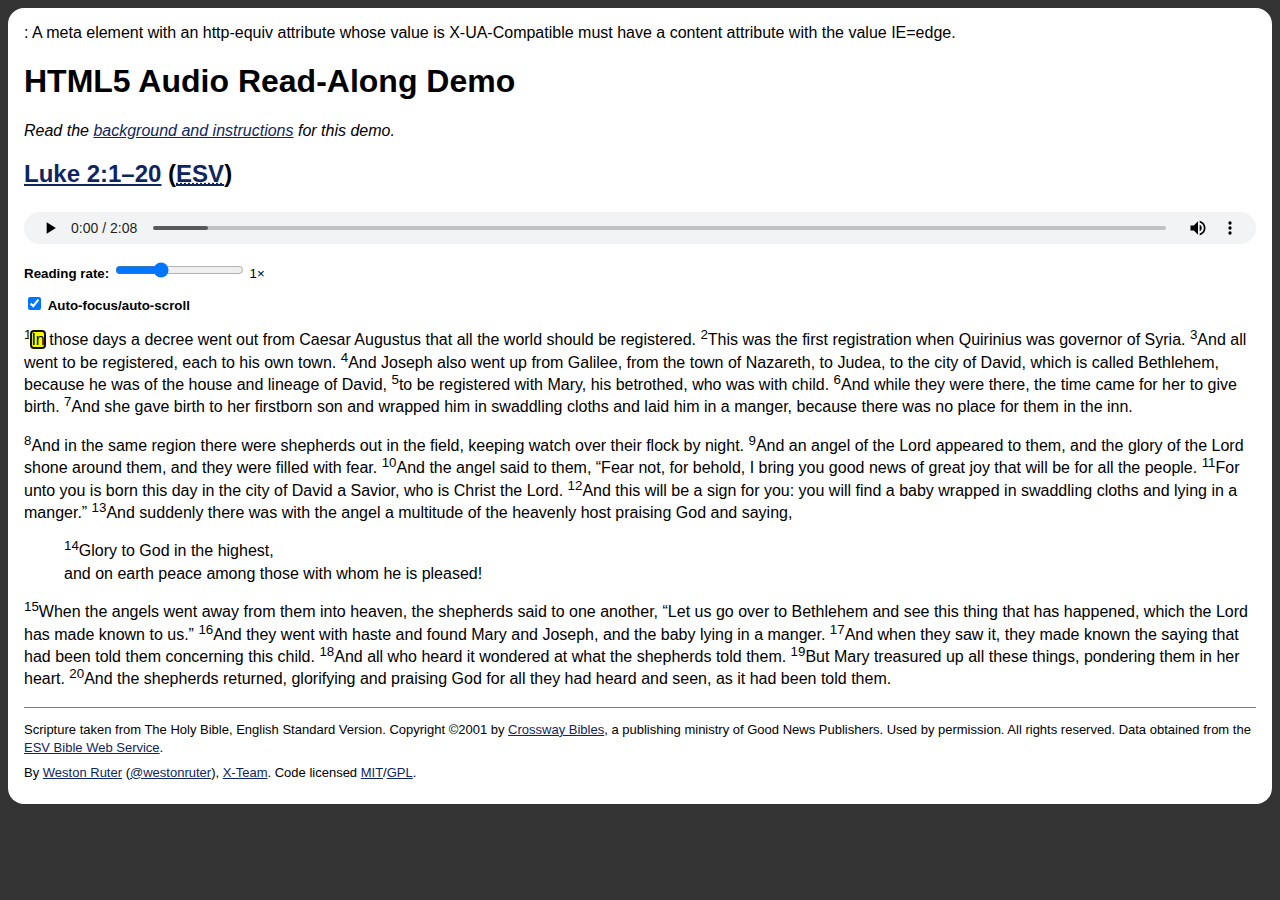
<file: index.html>
<!DOCTYPE html>
<html>
    <head>
        <meta charset="utf-8">
        <title>HTML5 Audio Read-Along Demo</title>
        <meta name="viewport" content="width=device-width">
        <meta http-equiv="X-UA-Compatible" content="IE=edge,chrome=1">
        : A meta element with an http-equiv attribute whose value is X-UA-Compatible must have a content attribute with the value IE=edge.
        <link rel="stylesheet" href="style.css">
    </head>
    <body>
        <h1>HTML5 Audio Read-Along Demo</h1>

        <!-- @todo The link could pull in README.md via Ajax and render it inline -->
        <p><em>Read the <a href="https://github.com/westonruter/html5-audio-read-along#readme">background and instructions</a> for this demo.</em></p>

        <article>
            <h2>
                <a href="http://www.esvbible.org/Luke+2.1-20/" title="View Luke 2:1–20 on the ESV Bible website" target="_blank">Luke 2:1–20</a>
                (<a href="http://www.esv.org/"><abbr title="English Standard Version">ESV</abbr></a>)
            </h2>

            <p class="loading">
                <em><img src="loader.gif" alt="Initializing audio"> Loading audio…</em>
            </p>

            <p class="passage-audio" hidden>
                <audio id="passage-audio" class="passage" controls>
                    <!-- @todo WebM? -->
                    <source src="audio/Luke.2.1-Luke.2.20.mp3" type="audio/mp3">
                    <source src="audio/Luke.2.1-Luke.2.20.ogg" type="audio/ogg">
                    <source src="audio/Luke.2.1-Luke.2.20.wav" type="audio/wav">
                    <em class="error"><strong>Error:</strong> Your browser doesn't appear to support HTML5 Audio.</em>
                </audio>
            </p>
            <p class="passage-audio-unavailable" hidden>
                <em class="error"><strong>Error:</strong> You will not be able to do the read-along audio because your browser is not able to play MP3, Ogg, or WAV audio formats.</em>
            </p>

            <p class="playback-rate" hidden title="Note that increaseing the reading rate will decrease accuracy of word highlights">
                <label for="playback-rate">Reading rate:</label>
                <input id="playback-rate" type="range" min="0.5" max="2.0" value="1.0" step="0.1" disabled onchange='this.nextElementSibling.textContent = String(Math.round(this.valueAsNumber * 10) / 10) + "\u00D7";'>
                <output>1&times;</output>
            </p>
            <p class="playback-rate-unavailable" hidden>
                <em>(It seems your browser does not support <code>HTMLMediaElement.playbackRate</code>, so you will not be able to change the speech rate.)</em>
            </p>
            <p class="autofocus-current-word" hidden>
                <input type="checkbox" id="autofocus-current-word" checked>
                <label for="autofocus-current-word">Auto-focus/auto-scroll</label>
            </p>

            <noscript>
                <p class="error"><em><strong>Notice:</strong> You must have JavaScript enabled/available to try this HTML5 Audio read along.</em></p>
            </noscript>

            <div id="passage-text" class="passage">
                <h3 class="section-heading">The Birth of Jesus Christ</h3>
                <p><sup class="verse-start">1</sup><span data-dur="0.154" data-begin="0.775">In</span> <span data-dur="0.28" data-begin="0.929">those</span> <span data-dur="0.29" data-begin="1.218">days</span> <span data-dur="0.131" data-begin="1.508">a</span> <span data-dur="0.525" data-begin="1.639">decree</span> <span data-dur="0.191" data-begin="2.165">went</span> <span data-dur="0.225" data-begin="2.355">out</span> <span data-dur="0.245" data-begin="2.583">from</span> <span data-dur="0.438" data-begin="2.828">Caesar</span> <span data-dur="0.637" data-begin="3.267">Augustus</span> <span data-dur="0.166" data-begin="4.03">that</span> <span data-dur="0.268" data-begin="4.216">all</span> <span data-dur="0.111" data-begin="4.486">the</span> <span data-dur="0.411" data-begin="4.594">world</span> <span data-dur="0.205" data-begin="5.006">should</span> <span data-dur="0.134" data-begin="5.211">be</span> <span data-dur="0.529" data-begin="5.344">registered</span>. <sup class="verse-start">2</sup><span data-dur="0.201" data-begin="6.675">This</span> <span data-dur="0.124" data-begin="6.876">was</span> <span data-dur="0.11" data-begin="7">the</span> <span data-dur="0.321" data-begin="7.11">first</span> <span data-dur="0.762" data-begin="7.431">registration</span> <span data-dur="0.164" data-begin="8.193">when</span> <span data-dur="0.474" data-begin="8.357">Quirinius</span> <span data-dur="0.206" data-begin="8.834">was</span> <span data-dur="0.338" data-begin="9.041">governor</span> <span data-dur="0.082" data-begin="9.379">of</span> <span data-dur="0.477" data-begin="9.46">Syria</span>. <sup class="verse-start">3</sup><span data-dur="0.119" data-begin="10.676">And</span> <span data-dur="0.24" data-begin="10.794">all</span> <span data-dur="0.186" data-begin="11.034">went</span> <span data-dur="0.087" data-begin="11.22">to</span> <span data-dur="0.139" data-begin="11.307">be</span> <span data-dur="0.592" data-begin="11.446">registered</span>, <span data-dur="0.251" data-begin="12.284">each</span> <span data-dur="0.093" data-begin="12.572">to</span> <span data-dur="0.134" data-begin="12.665">his</span> <span data-dur="0.275" data-begin="12.799">own</span> <span data-dur="0.467" data-begin="13.074">town</span>. <sup class="verse-start">4</sup><span data-dur="0.184" data-begin="14.369">And</span> <span data-dur="0.358" data-begin="14.553">Joseph</span> <span data-dur="0.351" data-begin="14.911">also</span> <span data-dur="0.128" data-begin="15.262">went</span> <span data-dur="0.152" data-begin="15.39">up</span> <span data-dur="0.215" data-begin="15.595">from</span> <span data-dur="0.541" data-begin="15.811">Galilee</span>, <span data-dur="0.074" data-begin="16.557">from</span> <span data-dur="0.121" data-begin="16.632">the</span> <span data-dur="0.236" data-begin="16.752">town</span> <span data-dur="0.097" data-begin="16.988">of</span> <span data-dur="0.559" data-begin="17.085">Nazareth</span>, <span data-dur="0.154" data-begin="17.966">to</span> <span data-dur="0.575" data-begin="18.12">Judea</span>, <span data-dur="0.129" data-begin="18.823">to</span> <span data-dur="0.059" data-begin="18.952">the</span> <span data-dur="0.31" data-begin="19.011">city</span> <span data-dur="0.166" data-begin="19.321">of</span> <span data-dur="0.393" data-begin="19.487">David</span>, <span data-dur="0.161" data-begin="20.029">which</span> <span data-dur="0.109" data-begin="20.19">is</span> <span data-dur="0.307" data-begin="20.321">called</span> <span data-dur="0.642" data-begin="20.628">Bethlehem</span>, <span data-dur="0.317" data-begin="21.76">because</span> <span data-dur="0.116" data-begin="22.077">he</span> <span data-dur="0.104" data-begin="22.193">was</span> <span data-dur="0.166" data-begin="22.297">of</span> <span data-dur="0.059" data-begin="22.463">the</span> <span data-dur="0.412" data-begin="22.522">house</span> <span data-dur="0.155" data-begin="22.935">and</span> <span data-dur="0.384" data-begin="23.09">lineage</span> <span data-dur="0.175" data-begin="23.474">of</span> <span data-dur="0.421" data-begin="23.648">David</span>, <sup class="verse-start">5</sup><span data-dur="0.127" data-begin="24.714">to</span> <span data-dur="0.172" data-begin="24.84">be</span> <span data-dur="0.53" data-begin="25.013">registered</span> <span data-dur="0.125" data-begin="25.543">with</span> <span data-dur="0.515" data-begin="25.668">Mary</span>, <span data-dur="0.172" data-begin="26.183">his</span> <span data-dur="0.607" data-begin="26.355">betrothed</span>, <span data-dur="0.123" data-begin="27.134">who</span> <span data-dur="0.166" data-begin="27.257">was</span> <span data-dur="0.167" data-begin="27.423">with</span> <span data-dur="0.513" data-begin="27.59">child</span>. <sup class="verse-start">6</sup><span data-dur="0.161" data-begin="29.448">And</span> <span data-dur="0.362" data-begin="29.609">while</span> <span data-dur="0.159" data-begin="29.97">they</span> <span data-dur="0.166" data-begin="30.129">were</span> <span data-dur="0.436" data-begin="30.295">there</span>, <span data-dur="0.159" data-begin="31.072">the</span> <span data-dur="0.431" data-begin="31.231">time</span> <span data-dur="0.277" data-begin="31.662">came</span> <span data-dur="0.161" data-begin="31.939">for</span> <span data-dur="0.093" data-begin="32.1">her</span> <span data-dur="0.107" data-begin="32.193">to</span> <span data-dur="0.233" data-begin="32.299">give</span> <span data-dur="0.352" data-begin="32.522">birth</span>. <sup class="verse-start">7</sup><span data-dur="0.133" data-begin="33.972">And</span> <span data-dur="0.213" data-begin="34.105">she</span> <span data-dur="0.277" data-begin="34.318">gave</span> <span data-dur="0.253" data-begin="34.596">birth</span> <span data-dur="0.069" data-begin="34.888">to</span> <span data-dur="0.171" data-begin="34.957">her</span> <span data-dur="0.602" data-begin="35.128">firstborn</span> <span data-dur="0.56" data-begin="35.73">son</span> <span data-dur="0.166" data-begin="36.491">and</span> <span data-dur="0.342" data-begin="36.657">wrapped</span> <span data-dur="0.153" data-begin="36.998">him</span> <span data-dur="0.119" data-begin="37.152">in</span> <span data-dur="0.55" data-begin="37.271">swaddling</span> <span data-dur="0.542" data-begin="37.82">cloths</span> <span data-dur="0.154" data-begin="38.644">and</span> <span data-dur="0.287" data-begin="38.798">laid</span> <span data-dur="0.176" data-begin="39.085">him</span> <span data-dur="0.087" data-begin="39.261">in</span> <span data-dur="0.092" data-begin="39.348">a</span> <span data-dur="0.604" data-begin="39.44">manger</span>, <span data-dur="0.277" data-begin="40.182">because</span> <span data-dur="0.131" data-begin="40.46">there</span> <span data-dur="0.151" data-begin="40.591">was</span> <span data-dur="0.213" data-begin="40.742">no</span> <span data-dur="0.312" data-begin="40.975">place</span> <span data-dur="0.121" data-begin="41.287">for</span> <span data-dur="0.158" data-begin="41.408">them</span> <span data-dur="0.116" data-begin="41.566">in</span> <span data-dur="0.111" data-begin="41.683">the</span> <span data-dur="0.406" data-begin="41.794">inn</span>.</p>
                <h3 class="section-heading">The Shepherds and the Angels</h3>
                <p><sup class="verse-start">8</sup><span data-dur="0.144" data-begin="43.166">And</span> <span data-dur="0.089" data-begin="43.309">in</span> <span data-dur="0.102" data-begin="43.398">the</span> <span data-dur="0.329" data-begin="43.5">same</span> <span data-dur="0.406" data-begin="43.829">region</span> <span data-dur="0.146" data-begin="44.236">there</span> <span data-dur="0.082" data-begin="44.382">were</span> <span data-dur="0.495" data-begin="44.463">shepherds</span> <span data-dur="0.154" data-begin="44.959">out</span> <span data-dur="0.104" data-begin="45.112">in</span> <span data-dur="0.094" data-begin="45.216">the</span> <span data-dur="0.561" data-begin="45.311">field</span>, <span data-dur="0.295" data-begin="45.954">keeping</span> <span data-dur="0.334" data-begin="46.249">watch</span> <span data-dur="0.173" data-begin="46.583">over</span> <span data-dur="0.107" data-begin="46.756">their</span> <span data-dur="0.401" data-begin="46.863">flock</span> <span data-dur="0.124" data-begin="47.264">by</span> <span data-dur="0.374" data-begin="47.388">night</span>. <sup class="verse-start">9</sup><span data-dur="0.144" data-begin="48.751">And</span> <span data-dur="0.176" data-begin="48.895">an</span> <span data-dur="0.409" data-begin="49.071">angel</span> <span data-dur="0.109" data-begin="49.479">of</span> <span data-dur="0.134" data-begin="49.588">the</span> <span data-dur="0.233" data-begin="49.722">Lord</span> <span data-dur="0.491" data-begin="49.955">appeared</span> <span data-dur="0.107" data-begin="50.446">to</span> <span data-dur="0.31" data-begin="50.553">them</span>, <span data-dur="0.126" data-begin="51.164">and</span> <span data-dur="0.186" data-begin="51.29">the</span> <span data-dur="0.49" data-begin="51.476">glory</span> <span data-dur="0.129" data-begin="51.967">of</span> <span data-dur="0.092" data-begin="52.095">the</span> <span data-dur="0.361" data-begin="52.187">Lord</span> <span data-dur="0.409" data-begin="52.548">shone</span> <span data-dur="0.436" data-begin="52.957">around</span> <span data-dur="0.23" data-begin="53.393">them</span>, <span data-dur="0.102" data-begin="53.899">and</span> <span data-dur="0.084" data-begin="54.001">they</span> <span data-dur="0.092" data-begin="54.085">were</span> <span data-dur="0.401" data-begin="54.177">filled</span> <span data-dur="0.3" data-begin="54.578">with</span> <span data-dur="0.481" data-begin="54.878">fear</span>. <sup class="verse-start">10</sup><span data-dur="0.107" data-begin="55.998">And</span> <span data-dur="0.109" data-begin="56.104">the</span> <span data-dur="0.352" data-begin="56.213">angel</span> <span data-dur="0.23" data-begin="56.565">said</span> <span data-dur="0.102" data-begin="56.795">to</span> <span data-dur="0.248" data-begin="56.897">them</span>, <q><span data-dur="0.327" data-begin="57.858">Fear</span> <span data-dur="0.381" data-begin="58.185">not</span>, <span data-dur="0.116" data-begin="58.767">for</span> <span data-dur="0.703" data-begin="58.883">behold</span>, <span data-dur="0.272" data-begin="60.051">I</span> <span data-dur="0.188" data-begin="60.323">bring</span> <span data-dur="0.238" data-begin="60.512">you</span> <span data-dur="0.248" data-begin="60.75">good</span> <span data-dur="0.593" data-begin="60.998">news</span> <span data-dur="0.178" data-begin="61.749">of</span> <span data-dur="0.372" data-begin="61.927">great</span> <span data-dur="0.622" data-begin="62.299">joy</span> <span data-dur="0.114" data-begin="63.247">that</span> <span data-dur="0.171" data-begin="63.361">will</span> <span data-dur="0.169" data-begin="63.532">be</span> <span data-dur="0.151" data-begin="63.701">for</span> <span data-dur="0.315" data-begin="63.852">all</span> <span data-dur="0.149" data-begin="64.167">the</span> <span data-dur="0.481" data-begin="64.316">people</span>. <sup class="verse-start">11</sup><span data-dur="0.166" data-begin="65.384">For</span> <span data-dur="0.317" data-begin="65.55">unto</span> <span data-dur="0.121" data-begin="65.867">you</span> <span data-dur="0.173" data-begin="65.988">is</span> <span data-dur="0.287" data-begin="66.162">born</span> <span data-dur="0.302" data-begin="66.449">this</span> <span data-dur="0.316" data-begin="66.751">day</span> <span data-dur="0.074" data-begin="67.067">in</span> <span data-dur="0.069" data-begin="67.142">the</span> <span data-dur="0.28" data-begin="67.211">city</span> <span data-dur="0.173" data-begin="67.491">of</span> <span data-dur="0.461" data-begin="67.664">David</span> <span data-dur="0.087" data-begin="68.34">a</span> <span data-dur="0.689" data-begin="68.426">Savior</span>, <span data-dur="0.126" data-begin="69.353">who</span> <span data-dur="0.184" data-begin="69.479">is</span> <span data-dur="0.411" data-begin="69.663">Christ</span> <span data-dur="0.146" data-begin="70.075">the</span> <span data-dur="0.528" data-begin="70.22">Lord</span>. <sup class="verse-start">12</sup><span data-dur="0.173" data-begin="71.32">And</span> <span data-dur="0.191" data-begin="71.493">this</span> <span data-dur="0.131" data-begin="71.684">will</span> <span data-dur="0.104" data-begin="71.815">be</span> <span data-dur="0.035" data-begin="71.919">a</span> <span data-dur="0.461" data-begin="71.954">sign</span> <span data-dur="0.162" data-begin="72.415">for</span> <span data-dur="0.436" data-begin="72.577">you</span>: <span data-dur="0.119" data-begin="73.352">you</span> <span data-dur="0.094" data-begin="73.471">will</span> <span data-dur="0.399" data-begin="73.565">find</span> <span data-dur="0.141" data-begin="73.963">a</span> <span data-dur="0.463" data-begin="74.105">baby</span> <span data-dur="0.416" data-begin="74.818">wrapped</span> <span data-dur="0.146" data-begin="75.234">in</span> <span data-dur="0.602" data-begin="75.381">swaddling</span> <span data-dur="0.498" data-begin="75.982">cloths</span> <span data-dur="0.185" data-begin="76.48">and</span> <span data-dur="0.359" data-begin="76.665">lying</span> <span data-dur="0.092" data-begin="77.024">in</span> <span data-dur="0.074" data-begin="77.116">a</span> <span data-dur="0.617" data-begin="77.19">manger</span>.</q> <sup class="verse-start">13</sup><span data-dur="0.161" data-begin="78.542">And</span> <span data-dur="0.624" data-begin="78.703">suddenly</span> <span data-dur="0.173" data-begin="79.327">there</span> <span data-dur="0.206" data-begin="79.501">was</span> <span data-dur="0.196" data-begin="79.706">with</span> <span data-dur="0.136" data-begin="79.902">the</span> <span data-dur="0.478" data-begin="80.038">angel</span> <span data-dur="0.159" data-begin="80.516">a</span> <span data-dur="0.632" data-begin="80.675">multitude</span> <span data-dur="0.102" data-begin="81.307">of</span> <span data-dur="0.072" data-begin="81.408">the</span> <span data-dur="0.387" data-begin="81.48">heavenly</span> <span data-dur="0.389" data-begin="81.867">host</span> <span data-dur="0.47" data-begin="82.657">praising</span> <span data-dur="0.349" data-begin="83.126">God</span> <span data-dur="0.091" data-begin="83.475">and</span> <span data-dur="0.508" data-begin="83.566">saying</span>,</p>
                <blockquote>
                    <p><sup class="verse-start">14</sup><span data-dur="0.508" data-begin="84.905">Glory</span> <span data-dur="0.178" data-begin="85.413">to</span> <span data-dur="0.352" data-begin="85.591">God</span> <span data-dur="0.079" data-begin="85.943">in</span> <span data-dur="0.057" data-begin="86.022">the</span> <span data-dur="0.58" data-begin="86.079">highest</span>,<br />
                    <span data-dur="0.166" data-begin="87.058">and</span> <span data-dur="0.18" data-begin="87.224">on</span> <span data-dur="0.385" data-begin="87.404">earth</span> <span data-dur="0.338" data-begin="88.025">peace</span> <span data-dur="0.271" data-begin="88.363">among</span> <span data-dur="0.314" data-begin="88.634">those</span> <span data-dur="0.165" data-begin="88.948">with</span> <span data-dur="0.197" data-begin="89.113">whom</span> <span data-dur="0.156" data-begin="89.31">he</span> <span data-dur="0.16" data-begin="89.466">is</span> <span data-dur="0.715" data-begin="89.626">pleased</span>!</p>
                </blockquote>
                <p><sup class="verse-start">15</sup><span data-dur="0.145" data-begin="91.824">When</span> <span data-dur="0.117" data-begin="91.969">the</span> <span data-dur="0.396" data-begin="92.086">angels</span> <span data-dur="0.158" data-begin="92.482">went</span> <span data-dur="0.256" data-begin="92.64">away</span> <span data-dur="0.215" data-begin="92.896">from</span> <span data-dur="0.188" data-begin="93.112">them</span> <span data-dur="0.269" data-begin="93.3">into</span> <span data-dur="0.459" data-begin="93.569">heaven</span>, <span data-dur="0.065" data-begin="94.204">the</span> <span data-dur="0.489" data-begin="94.269">shepherds</span> <span data-dur="0.236" data-begin="94.758">said</span> <span data-dur="0.104" data-begin="94.994">to</span> <span data-dur="0.128" data-begin="95.098">one</span> <span data-dur="0.483" data-begin="95.226">another</span>, <q><span data-dur="0.136" data-begin="96.508">Let</span> <span data-dur="0.176" data-begin="96.644">us</span> <span data-dur="0.139" data-begin="96.82">go</span> <span data-dur="0.165" data-begin="96.959">over</span> <span data-dur="0.156" data-begin="97.124">to</span> <span data-dur="0.479" data-begin="97.281">Bethlehem</span> <span data-dur="0.08" data-begin="97.76">and</span> <span data-dur="0.312" data-begin="97.84">see</span> <span data-dur="0.31" data-begin="98.152">this</span> <span data-dur="0.253" data-begin="98.462">thing</span> <span data-dur="0.093" data-begin="98.715">that</span> <span data-dur="0.134" data-begin="98.808">has</span> <span data-dur="0.516" data-begin="98.942">happened</span>, <span data-dur="0.208" data-begin="99.642">which</span> <span data-dur="0.113" data-begin="99.85">the</span> <span data-dur="0.24" data-begin="99.964">Lord</span> <span data-dur="0.13" data-begin="100.203">has</span> <span data-dur="0.225" data-begin="100.333">made</span> <span data-dur="0.281" data-begin="100.558">known</span> <span data-dur="0.085" data-begin="100.839">to</span> <span data-dur="0.353" data-begin="100.924">us</span>.</q> <sup class="verse-start">16</sup><span data-dur="0.128" data-begin="101.996">And</span> <span data-dur="0.169" data-begin="102.124">they</span> <span data-dur="0.279" data-begin="102.293">went</span> <span data-dur="0.13" data-begin="102.572">with</span> <span data-dur="0.466" data-begin="102.702">haste</span> <span data-dur="0.117" data-begin="103.168">and</span> <span data-dur="0.359" data-begin="103.285">found</span> <span data-dur="0.355" data-begin="103.644">Mary</span> <span data-dur="0.169" data-begin="103.999">and</span> <span data-dur="0.416" data-begin="104.168">Joseph</span>, <span data-dur="0.132" data-begin="104.584">and</span> <span data-dur="0.139" data-begin="104.716">the</span> <span data-dur="0.338" data-begin="104.855">baby</span> <span data-dur="0.357" data-begin="105.193">lying</span> <span data-dur="0.056" data-begin="105.55">in</span> <span data-dur="0.058" data-begin="105.606">a</span> <span data-dur="0.567" data-begin="105.664">manger</span>. <sup class="verse-start">17</sup><span data-dur="0.173" data-begin="107.011">And</span> <span data-dur="0.199" data-begin="107.184">when</span> <span data-dur="0.121" data-begin="107.382">they</span> <span data-dur="0.346" data-begin="107.503">saw</span> <span data-dur="0.236" data-begin="107.849">it</span>, <span data-dur="0.152" data-begin="108.382">they</span> <span data-dur="0.21" data-begin="108.534">made</span> <span data-dur="0.373" data-begin="108.744">known</span> <span data-dur="0.071" data-begin="109.117">the</span> <span data-dur="0.424" data-begin="109.188">saying</span> <span data-dur="0.102" data-begin="109.611">that</span> <span data-dur="0.134" data-begin="109.714">had</span> <span data-dur="0.189" data-begin="109.848">been</span> <span data-dur="0.373" data-begin="110.037">told</span> <span data-dur="0.18" data-begin="110.411">them</span> <span data-dur="0.502" data-begin="110.591">concerning</span> <span data-dur="0.136" data-begin="111.092">this</span> <span data-dur="0.684" data-begin="111.228">child</span>. <sup class="verse-start">18</sup><span data-dur="0.152" data-begin="112.668">And</span> <span data-dur="0.336" data-begin="112.82">all</span> <span data-dur="0.137" data-begin="113.157">who</span> <span data-dur="0.271" data-begin="113.294">heard</span> <span data-dur="0.262" data-begin="113.565">it</span> <span data-dur="0.446" data-begin="113.827">wondered</span> <span data-dur="0.113" data-begin="114.273">at</span> <span data-dur="0.176" data-begin="114.387">what</span> <span data-dur="0.078" data-begin="114.563">the</span> <span data-dur="0.505" data-begin="114.641">shepherds</span> <span data-dur="0.345" data-begin="115.147">told</span> <span data-dur="0.318" data-begin="115.492">them</span>. <sup class="verse-start">19</sup><span data-dur="0.188" data-begin="116.538">But</span> <span data-dur="0.476" data-begin="116.726">Mary</span> <span data-dur="0.371" data-begin="117.201">treasured</span> <span data-dur="0.16" data-begin="117.572">up</span> <span data-dur="0.241" data-begin="117.731">all</span> <span data-dur="0.282" data-begin="117.973">these</span> <span data-dur="0.533" data-begin="118.254">things</span>, <span data-dur="0.537" data-begin="119.178">pondering</span> <span data-dur="0.139" data-begin="119.715">them</span> <span data-dur="0.098" data-begin="119.854">in</span> <span data-dur="0.18" data-begin="119.952">her</span> <span data-dur="0.528" data-begin="120.133">heart</span>. <sup class="verse-start">20</sup><span data-dur="0.085" data-begin="121.551">And</span> <span data-dur="0.071" data-begin="121.636">the</span> <span data-dur="0.429" data-begin="121.707">shepherds</span> <span data-dur="0.659" data-begin="122.136">returned</span>, <span data-dur="0.749" data-begin="123.144">glorifying</span> <span data-dur="0.258" data-begin="123.893">and</span> <span data-dur="0.563" data-begin="124.151">praising</span> <span data-dur="0.377" data-begin="124.715">God</span> <span data-dur="0.247" data-begin="125.092">for</span> <span data-dur="0.217" data-begin="125.339">all</span> <span data-dur="0.167" data-begin="125.556">they</span> <span data-dur="0.197" data-begin="125.723">had</span> <span data-dur="0.329" data-begin="125.92">heard</span> <span data-dur="0.119" data-begin="126.249">and</span> <span data-dur="0.591" data-begin="126.368">seen</span>, <span data-dur="0.154" data-begin="127.239">as</span> <span data-dur="0.073" data-begin="127.394">it</span> <span data-dur="0.173" data-begin="127.467">had</span> <span data-dur="0.174" data-begin="127.641">been</span> <span data-dur="0.31" data-begin="127.815">told</span> <span data-dur="0.249" data-begin="128.125">them</span>.</p>
            </div>

            <footer class="credits">
                Scripture taken from The Holy Bible, English Standard Version.
                Copyright ©2001 by <a href="http://www.crosswaybibles.org" target="_blank">Crossway Bibles</a>,
                a publishing ministry of Good News Publishers. Used by permission. All rights reserved.
                Data obtained from the <a href="http://www.gnpcb.org/esv/share/services/" target="_blank">ESV Bible Web Service</a>.
            </footer>
        </article>

        <footer class="credits">
            By
            <a rel="author" href="http://westonruter.github.com/">Weston Ruter</a>
            (<a href="https://twitter.com/westonruter">@westonruter</a>),
            <a href="http://x-team.com/" title="My employer">X-Team</a>.
            Code licensed <a href="http://www.opensource.org/licenses/MIT" rel="license">MIT</a>/<a href="http://www.gnu.org/licenses/gpl.html" rel="license">GPL</a>.
        </footer>

        <script src="read-along.js"></script>
        <script src="main.js"></script>
    </body>
</html>
</file>
<file: style.css>
html {
    background: #333;
    font-family: Verdana, sans-serif;
}
body {
    background: white;
    padding: 1em;
    border-radius: 1em;
}
a {
    color: #0E2560;
}
h2 {
    margin-bottom: 1em;
}
.passage-audio {
    height: 2em;
}
#passage-audio {
    width: 100%;
    max-height: 2em;
}
#passage-text.speaking {
    -moz-user-select: none;
    -webkit-user-select: none;
    -ms-user-select: none;
    user-select: none;
}
.autofocus-current-word,
.playback-rate {
    font-size: smaller;
}
.autofocus-current-word label,
.playback-rate label {
    font-weight: bold;
}
q {
    quotes: "“" "”" "‘" "’";
}
.section-heading {
    display: none;
}
.passage p {
    line-height: 1.4em;
}
.verse-start {
    line-height: 0;
}
.initialized span[data-begin]:focus,
.initialized span[data-begin]:hover {
    background-color: #FFFFCA;
    box-shadow: 0px 0px 4px #FFFFCA;
}
.initialized span[data-begin].speaking {
    background-color: yellow;
    box-shadow: 0px 0px 4px yellow;
}
.initialized span[data-begin] {
    cursor: pointer;
}
.error {
    color: red;
}

article > footer {
    border-top: solid 1px gray;
    padding-top: 1em;
    margin-top: 1em;
}

footer {
    margin-bottom: 0.5em;
    line-height: 1.4em;
    font-size: small;
}
footer img {
    vertical-align: text-bottom;
}
</file>
